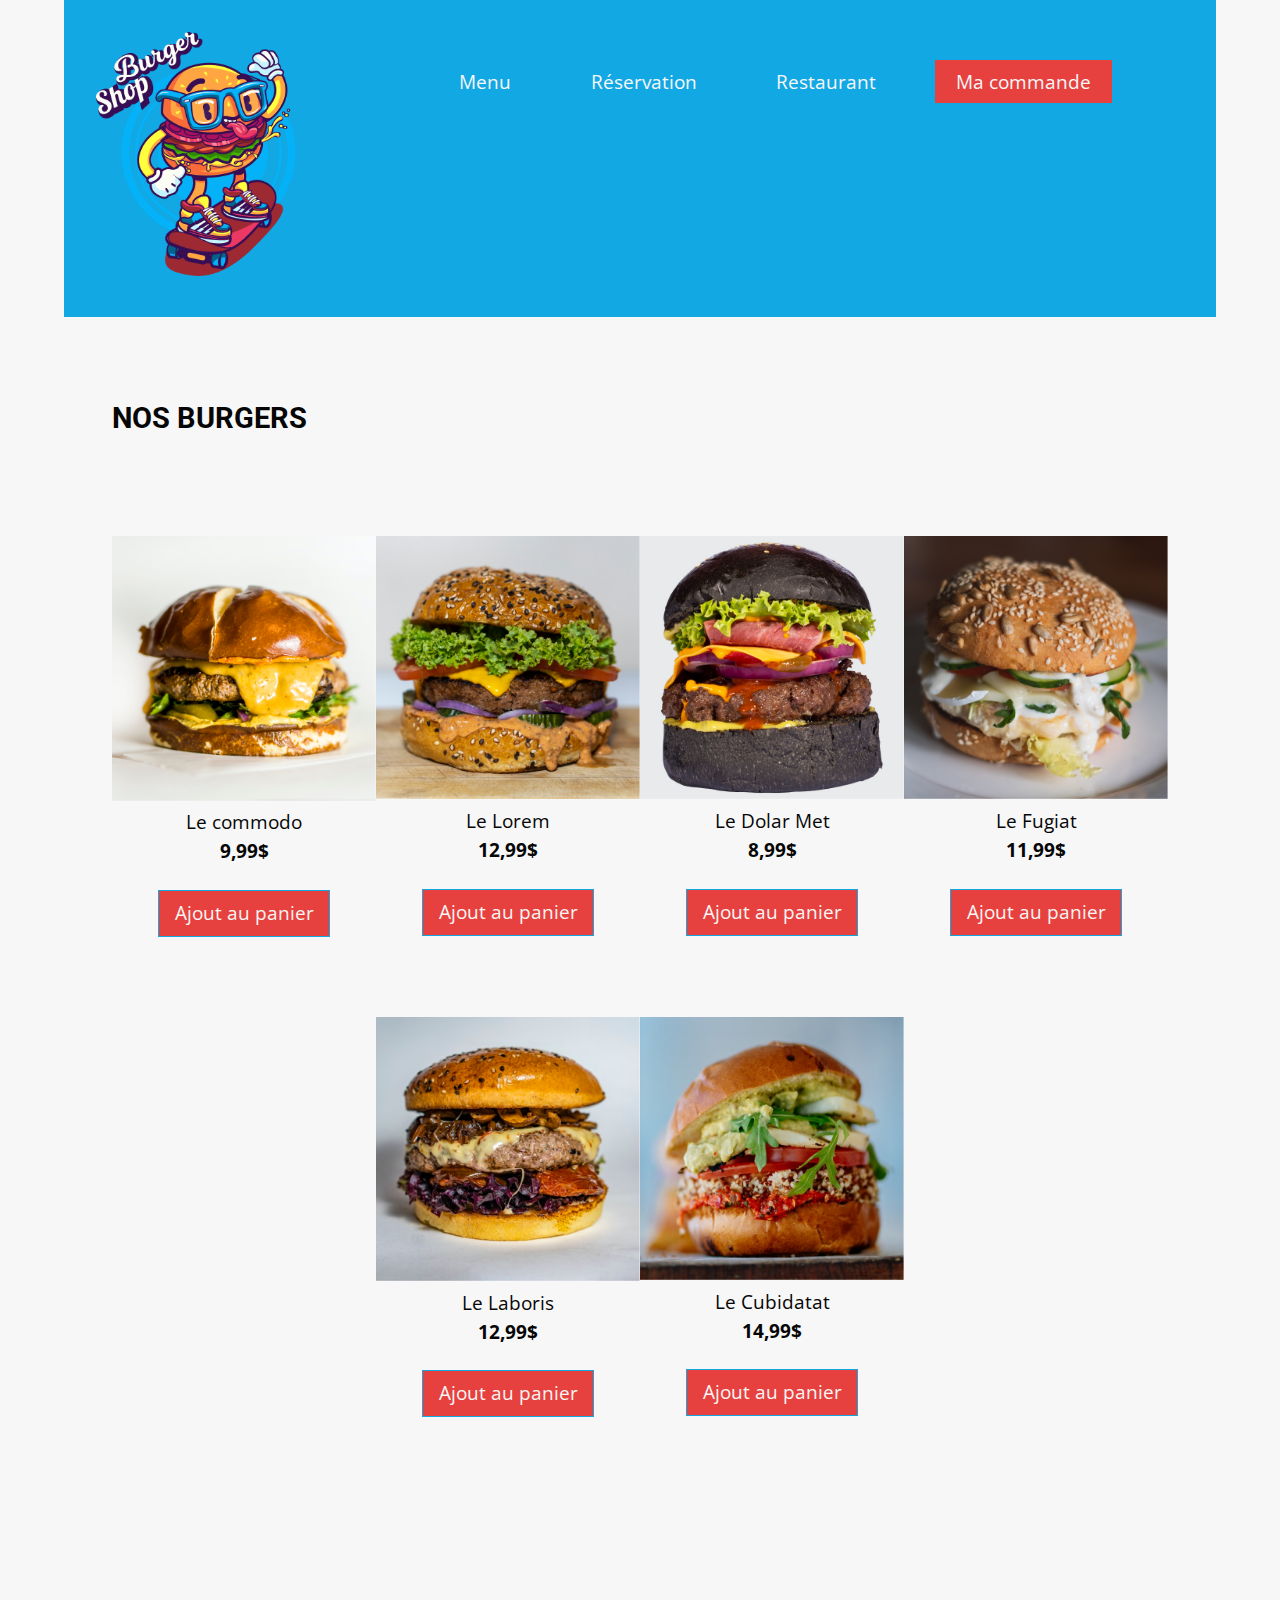
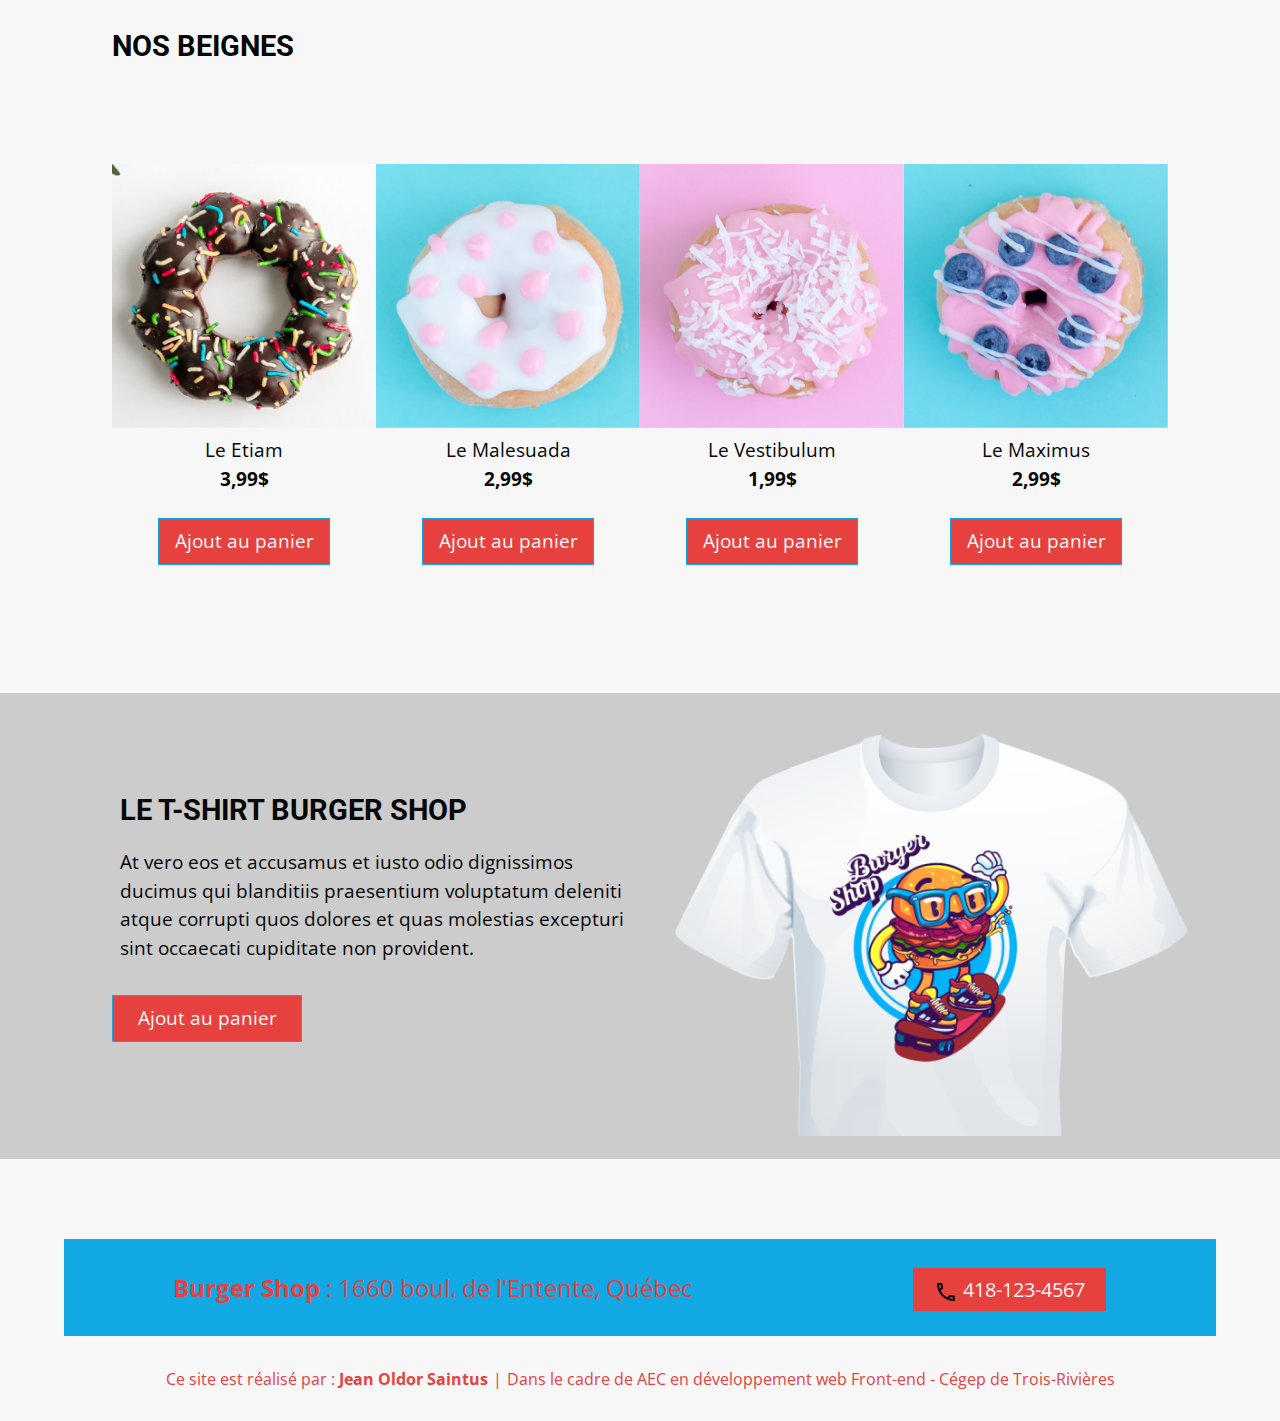
<file: index.html>
<!DOCTYPE html>

<html lang="fr">

<head>
	<meta charset="utf-8" />
	<title>Accueil - BURGER-SHOP - Site web responsive </title>
	<meta name="description" content="Page d'accueil du site web responsive du restaurant BURGER-SHOP et en PWA">
	<meta name="viewport" content="width=device-width, initial-scale=1, shrink-to-fit=no">
	<meta http-equiv="X-UA-Compatible" content="IE=edge">
	<link rel="stylesheet" type="text/css" href="css/normalize.css" media="all">
	<link rel="stylesheet" type="text/css" href="css/styles.css" media="all">
	<link rel="manifest" href="manifest.json">
	<link rel="icon" href="logo-burger-shop-flavicon.png">
	<link rel="apple-touch-icon" href="/img/icons/icon-192x192.png">
	<meta name="apple-mobile-web-app-capable" content="yes">
	<meta name="apple-mobile-web-app-status-bar-style" content="#f7f7f8">
	<meta name="apple-mobile-web-app-title" content="BURGERSHOPPWA">
	<!-- <link rel="apple-touch-icon" href="/img/icons/icon-192x192.png"> -->
	<meta name="apple-touch-icon" href="/img/icons/icon-180x180.png">

	<meta name="theme-color" content="#f7f7f8" />
	<!-- <meta name="description" content="Ceci est le site de Burger Shop en PWA" /> -->

</head>

<body>
	<!-- L'en-tête de la page avec la barre de navigation -->
	<header>
		<div class="container">
			<nav class="nav-burger">
				<div>
					<a class="btn-disable" href="index.html"><img class="logo-burger" src="img/logo-burger-shop.png"
							alt="Logo Burger Shop" /></a>
				</div>
				<ul class="nav-bar">
					
					<li class="navbar-liste"><button class="nav-link px-lg-4 px-2" id="btnInstall"
						aria-label="Install" hidden>Installer la PWA</button>
						</li>

					<li class="navbar-liste"><a class="btn-disable" href="index.html">Menu</a></li>
					<li class="navbar-liste"><a href="reservation.html">Réservation</a></li>
					<li class="navbar-liste"><a href="restaurant.html">Restaurant</a></li>
					<li class="navbar-liste"><a class="btn-active" href="macommande.html">Ma commande</a></li>
					

				</ul>
				<div>
					<a href="index.html"><img class="menu-mobile" src="img/icon-menu-fonce.png" alt="Menu mobile" /></a>
				</div>
			</nav>
			<h1 class="burger-shop">BURGER SHOP</h1>

		</div>
<!-- ======================================= -->
		<script>
			//  Register service worker.
			if ('serviceWorker' in navigator) {
				window.addEventListener('load', () => {
					navigator.serviceWorker.register('service-worker.js')
						.then((reg) => {
							console.log('Service worker registered. Notre service worker est chargé !', reg);
						});
				});
			}
		</script>
<!-- ======================================= -->

	</header>
	<!-- Partie principale -->
	<main>
		<section class="container">
			<h2 class="nos-burgers">nos burgers</h2>
			<div class="main-menu-burger">
				<div class="menu-item-burger">
					<img class="img-burger" src="img/menu/burger-fromage.png" alt="Image burger fromage" />
					<div class="product-name">Le commodo</div>
					<div class="product-price">9,99$</div>

					<a class="btn-panier" href="#">Ajout au panier</a>


				</div>

				<div class="menu-item-burger">
					<img class="img-burger" src="img/menu/burger-sesame.png" alt="Image burger-sesame" />
					<div class="product-name">Le Lorem</div>
					<div class="product-price">12,99$</div>

					<a class="btn-panier" href="#">Ajout au panier</a>

				</div>

				<div class="menu-item-burger">
					<img class="img-burger" src="img/menu/burger-pain-noir.png" alt="Image burger pain noir" />
					<div class="product-name">Le Dolar Met</div>
					<div class="product-price">8,99$</div>

					<a class="btn-panier" href="#">Ajout au panier</a>

				</div>

				<div class="menu-item-burger">
					<img class="img-burger" src="img/menu/burger-poisson.png" alt="Image burger poisson" />
					<div class="product-name">Le Fugiat</div>
					<div class="product-price">11,99$</div>

					<a class="btn-panier" href="#">Ajout au panier</a>

				</div>

				<div class="menu-item-burger">
					<img class="img-burger" src="img/menu/burger-choux.png" alt="Image burger choux" />
					<div class="product-name">Le Laboris</div>
					<div class="product-price">12,99$</div>

					<a class="btn-panier" href="#">Ajout au panier</a>

				</div>

				<div class="menu-item-burger">
					<img class="img-burger" src="img/menu/burger-vege.png" alt="Image burger vege" />
					<div class="product-name">Le Cubidatat</div>
					<div class="product-price">14,99$</div>

					<a class="btn-panier" href="#">Ajout au panier</a>

				</div>

			</div>


		</section>

		<section class="container">
			<h2 class="nos-beignes">nos beignes</h2>
			<div class="main-menu-beigne">
				<div class="menu-item-beigne">
					<img class="img-beigne" src="img/menu/beigne-chocolat.png" alt="Image beigne chocolat" />
					<div class="product-name">Le Etiam</div>
					<div class="product-price">3,99$</div>

					<a class="btn-panier" href="#">Ajout au panier</a>

				</div>

				<div class="menu-item-beigne">
					<img class="img-beigne" src="img/menu/beigne-fraise.png" alt="Image beigne fraise" />
					<div class="product-name">Le Malesuada</div>
					<div class="product-price">2,99$</div>

					<a class="btn-panier" href="#">Ajout au panier</a>

				</div>

				<div class="menu-item-beigne">
					<img class="img-beigne" src="img/menu/beigne-coconut.png" alt="Image beigne coconut" />
					<div class="product-name">Le Vestibulum</div>
					<div class="product-price">1,99$</div>

					<a class="btn-panier" href="#">Ajout au panier</a>

				</div>

				<div class="menu-item-beigne">
					<img class="img-beigne" src="img/menu/beign-bleuet.png" alt="Image beigne bleuet" />
					<div class="product-name">Le Maximus</div>
					<div class="product-price">2,99$</div>

					<a class="btn-panier" href="#">Ajout au panier</a>


				</div>


			</div>


		</section>

		<section id="section-t-shirt">
			<div class="container">
				<div class="main-menu-t-shirt">
					<div class="details">
						<h2 class="t-shirt">le t-shirt burger shop</h2>
						<p class="para">At vero eos et accusamus et iusto odio dignissimos ducimus qui blanditiis
							praesentium voluptatum deleniti atque corrupti quos dolores et quas molestias excepturi sint
							occaecati cupiditate non provident.
						</p>

						<a class="btn-panier-t-shirt" href="#">Ajout au panier</a>

					</div>
					<div class="details">
						<img src="img/t-shirt.png" alt="Image T-shirt" />
					</div>


				</div>
			</div>
		</section>

	</main>

	<!-- Pieds de la page -->

	<footer>
		<div class="footer1 container">
			<p><span class="epaisseur">Burger Shop</span> : 1660 boul. de l'Entente, Québec </p>
			<p> <a class="btn-tel" href="tel:+14181234567"> <img class="img-tel" src="img/img-phone2.png"
						alt="logo phone" /> 418-123-4567</a> </p>

		</div>

		<div class="footer2 container">
			<p>Ce site est réalisé par : <span class="epaisseur">Jean Oldor Saintus</span> </p> <span
				class="pipe">|</span>
			<p> Dans le cadre de AEC en développement web Front-end - Cégep de
				Trois-Rivières</p>
		</div>

	</footer>

	<script src="js/install.js"></script>
</body>

</html>
</file>
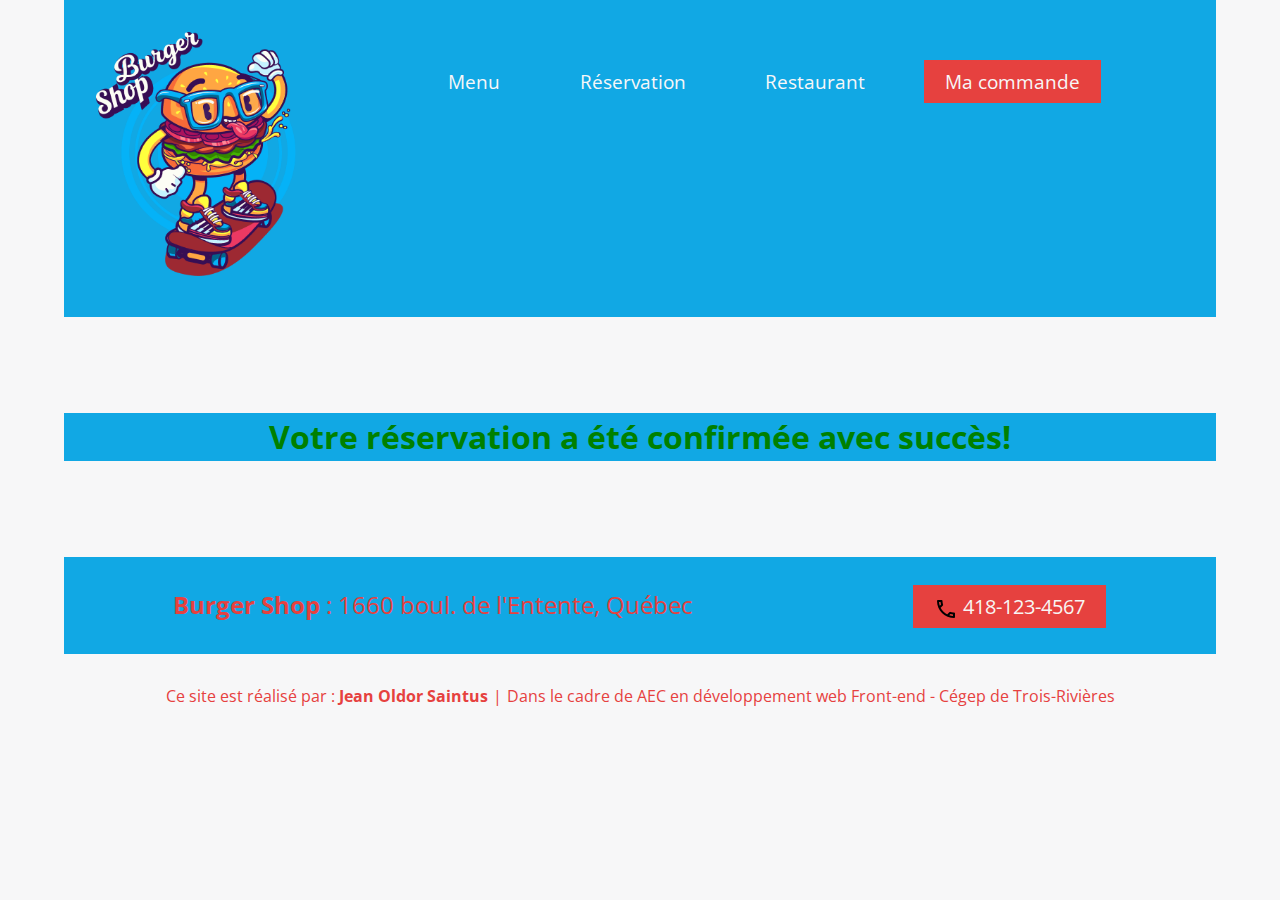
<file: confirmationreservation.html>
<!DOCTYPE html>

<html lang="fr">

<head>
    <meta charset="utf-8" />
    <title>Confirmation de réservation - BURGER-SHOP - Site web responsive </title>
    <meta name="description"
        content="Page de confirmation de réservation du site web responsive du restaurant BURGER-SHOP">
    <meta name="viewport" content="width=device-width, initial-scale=1, shrink-to-fit=no">
    <meta http-equiv="X-UA-Compatible" content="IE=edge">
    <link rel="stylesheet" type="text/css" href="css/normalize.css" media="all">
    <link rel="stylesheet" type="text/css" href="css/styles.css" media="all">
    <link rel="icon" href="logo-burger-shop-flavicon.png">
</head>

<body>
    <!-- L'en-tête de la page avec la barre de navigation -->
    <header>
        <div class="container">

            <nav class="nav-burger">
                <div>
                    <a href="index.html"><img class="logo-burger" src="img/logo-burger-shop.png"
                            alt="Logo Burger Shop" /></a>
                </div>
                <ul class="nav-bar">
                    <li class="navbar-liste"><a href="index.html">Menu</a></li>
                    <li class="navbar-liste">
                        <a class="btn-disable" href="reservation.html">Réservation</a>
                    </li>
                    <li class="navbar-liste">
                        <a href="restaurant.html">Restaurant</a>
                    </li>
                    <li class="navbar-liste">
                        <a class="btn-active" href="macommande.html">Ma commande</a>
                    </li>
                </ul>
                <div>
                    <a href="index.html"><img class="menu-mobile" src="img/icon-menu-fonce.png" alt="Menu mobile" /></a>
                </div>
            </nav>
        </div>

    </header>

    <!-- Partie principale -->
    <main class="container">


        <div>
            <p class="confirmation-reservation"> Votre réservation a été confirmée avec succès!</p>
        </div>

    </main>

    <!-- Pieds de la page -->

    <footer>
        <div class="footer1 container">
            <p>
                <span class="epaisseur">Burger Shop</span> : 1660 boul. de l'Entente,
                Québec
            </p>
            <p>
                <a class="btn-tel" href="tel:+14181234567">
                    <img class="img-tel" src="img/img-phone2.png" alt="logo phone" />
                    418-123-4567</a>
            </p>
        </div>

        <div class="footer2 container">
            <p>
                Ce site est réalisé par :
                <span class="epaisseur">Jean Oldor Saintus</span>
            </p>
            <span class="pipe">|</span>
            <p>
                Dans le cadre de AEC en développement web Front-end - Cégep de
                Trois-Rivières
            </p>
        </div>
    </footer>
</body>

</html>
</file>
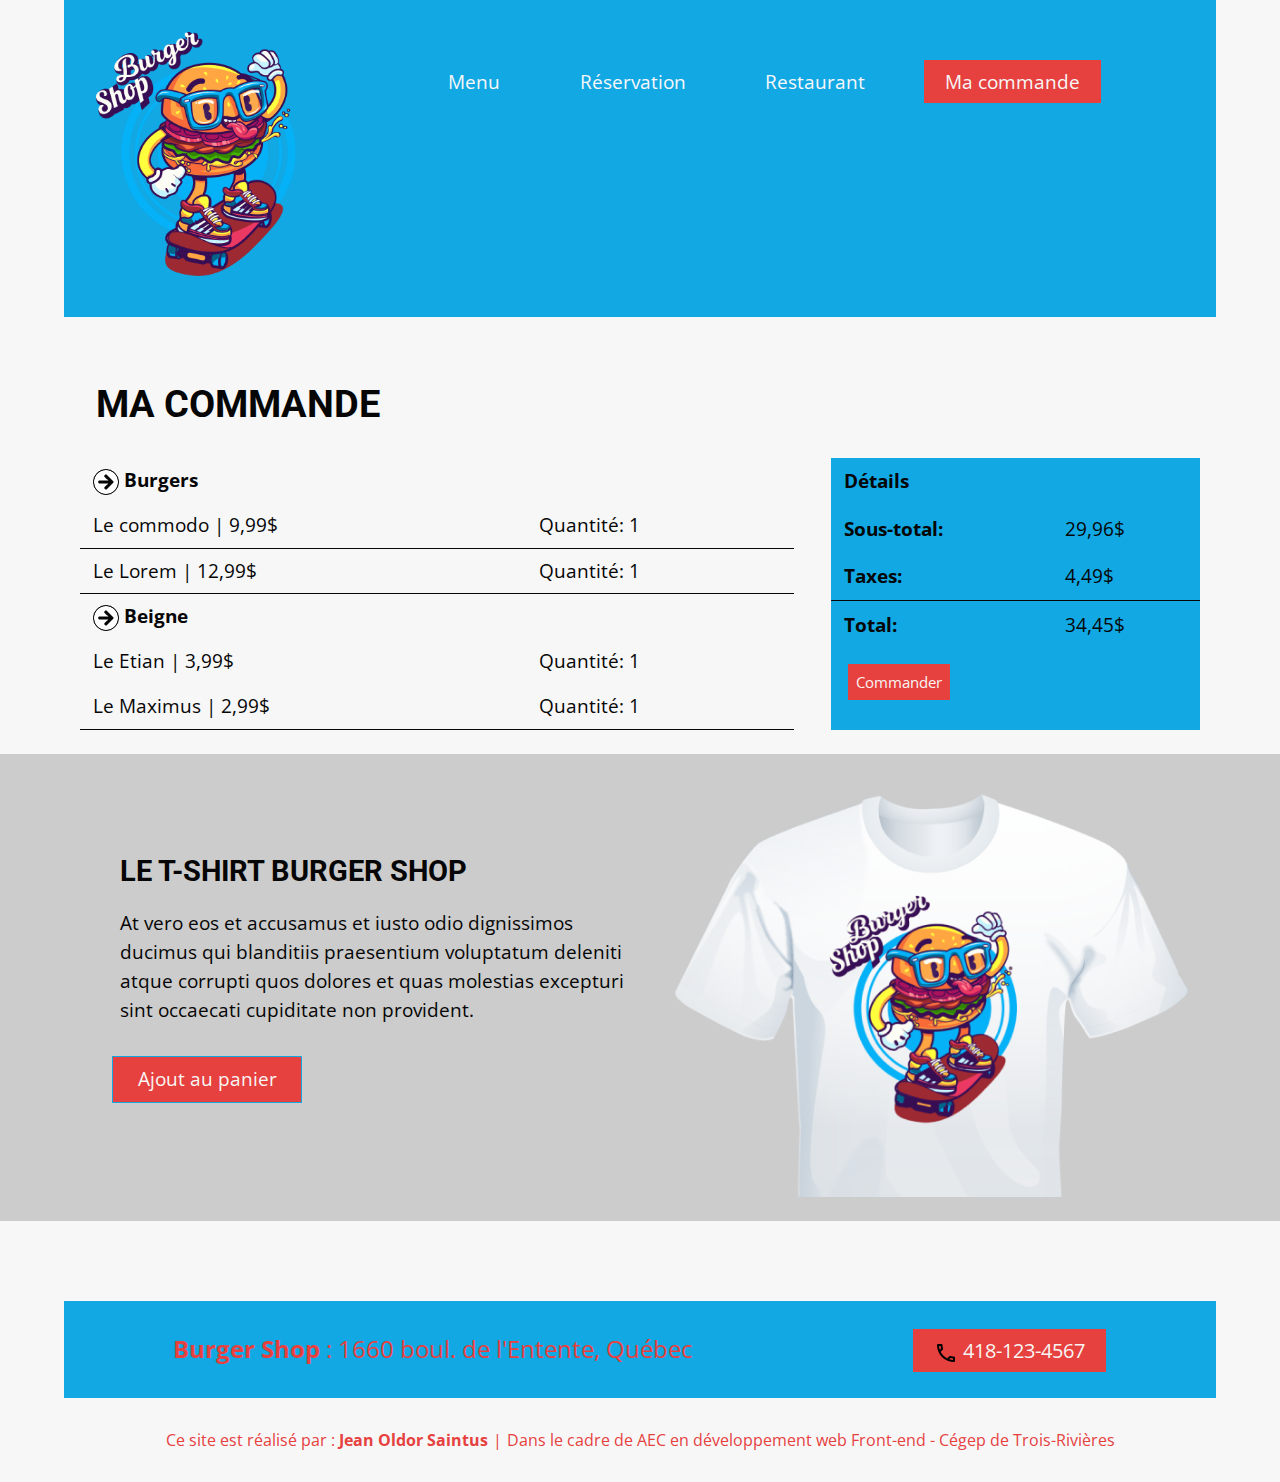
<file: macommande.html>
<!DOCTYPE html>

<html lang="fr">

<head>
  <meta charset="utf-8" />
  <title>Commande - BURGER-SHOP - Site web responsive</title>
  <meta name="description" content="Page de commande du site web responsive du restaurant BURGER-SHOP" />
  <meta name="viewport" content="width=device-width, initial-scale=1, shrink-to-fit=no" />
  <meta http-equiv="X-UA-Compatible" content="IE=edge" />
  <link rel="stylesheet" type="text/css" href="css/normalize.css" media="all" />
  <link rel="stylesheet" type="text/css" href="css/styles.css" media="all" />
  <link rel="icon" href="logo-burger-shop-flavicon.png" />
</head>

<body>
  <!-- L'en-tête de la page avec la barre de navigation -->
  <header>
    <div class="container">
      <nav class="nav-burger">
        <div>
          <a href="index.html"><img class="logo-burger" src="img/logo-burger-shop.png" alt="Logo Burger Shop" /></a>
        </div>
        <ul class="nav-bar">
          <li class="navbar-liste"><a href="index.html">Menu</a></li>
          <li class="navbar-liste">
            <a href="reservation.html">Réservation</a>
          </li>
          <li class="navbar-liste">
            <a href="restaurant.html">Restaurant</a>
          </li>
          <li class="navbar-liste btn-disable">
            <a class="btn-active" href="macommande.html">Ma commande</a>
          </li>
        </ul>
        <div>
          <a href="index.html"><img class="menu-mobile" src="img/icon-menu-fonce.png" alt="Menu mobile" /></a>
        </div>
      </nav>
    </div>
  </header>
  <!-- Partie principale -->
  <main>
    <section class="container">
      <h1 class="commande">ma commande</h1>
      <div class="tables">
        <table class="tab1">
          <tr>
            <td class="td-style">
              <img class="fleche" src="img/icon-fleche.png" alt="fleche indicative" /> Burgers
            </td>
            <td></td>
          </tr>
          <tr class="trait">
            <td>Le commodo | 9,99$</td>
            <td>Quantité: 1</td>
          </tr>
          <tr class="trait">
            <td>Le Lorem | 12,99$</td>
            <td>Quantité: 1</td>
          </tr>

          <tr>
            <td class="td-style">
              <img class="fleche" src="img/icon-fleche.png" alt="fleche indicative" /> Beigne
            </td>
            <td></td>
          </tr>
          <tr>
            <td>Le Etian | 3,99$</td>
            <td>Quantité: 1</td>
          </tr>

          <tr class="trait">

            <td>Le Maximus | 2,99$</td>
            <td>Quantité: 1</td>
          </tr>
        </table>

        <table class="tab2">
          <tr>
            <td class="td-style">Détails</td>
            <td></td>
          </tr>
          <tr>
            <td class="td-style">Sous-total:</td>
            <td>29,96$</td>
          </tr>
          <tr class="trait">
            <td class="td-style">Taxes:</td>
            <td>4,49$</td>
          </tr>
          <tr>
            <td class="td-style">Total:</td>
            <td>34,45$</td>
          </tr>
          <tr>
            <td class="ligne-commander">
              <a class="btn-commander" href="#">Commander</a>
            </td>
            <td></td>
          </tr>
        </table>
      </div>
    </section>

    <section id="section-t-shirt">
      <div class="container">
        <div class="main-menu-t-shirt">
          <div class="details">
            <h2 class="t-shirt">le t-shirt burger shop</h2>
            <p class="para">
              At vero eos et accusamus et iusto odio dignissimos ducimus qui blanditiis
              praesentium voluptatum deleniti atque corrupti quos dolores et quas molestias excepturi sint
              occaecati cupiditate non provident.
            </p>

            <a class="btn-panier-t-shirt" href="#">Ajout au panier</a>
          </div>
          <div class="details">
            <img src="img/t-shirt.png" alt="Image T-shirt" />
          </div>
        </div>
      </div>
    </section>
  </main>

  <!-- Pieds de la page -->

  <footer>
    <div class="footer1 container">
      <p>
        <span class="epaisseur">Burger Shop</span> : 1660 boul. de l'Entente,
        Québec
      </p>
      <p>
        <a class="btn-tel" href="tel:+14181234567">
          <img class="img-tel" src="img/img-phone2.png" alt="logo phone" />
          418-123-4567</a>
      </p>
    </div>

    <div class="footer2 container">
      <p>
        Ce site est réalisé par :
        <span class="epaisseur">Jean Oldor Saintus</span>
      </p>
      <span class="pipe">|</span>
      <p>
        Dans le cadre de AEC en développement web Front-end - Cégep de
        Trois-Rivières
      </p>
    </div>
  </footer>
</body>

</html>
</file>
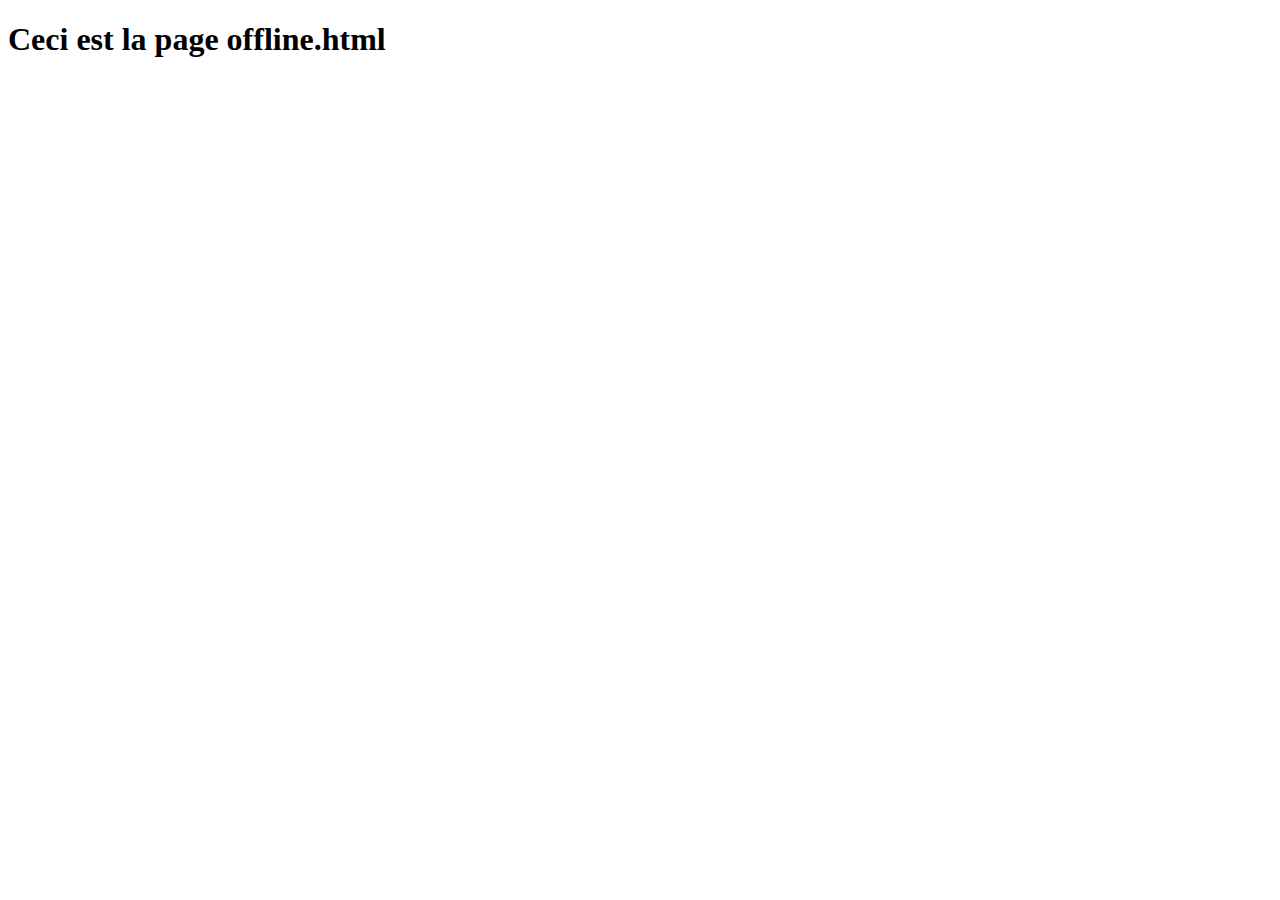
<file: offline.html>
<!DOCTYPE html>
<html lang="en">
<head>
    <meta charset="UTF-8">
    <meta http-equiv="X-UA-Compatible" content="IE=edge">
    <meta name="viewport" content="width=device-width, initial-scale=1.0">
    <title>Document</title>
</head>
<body>
    <h1>Ceci est la page offline.html</h1>
    
</body>
</html>
</file>
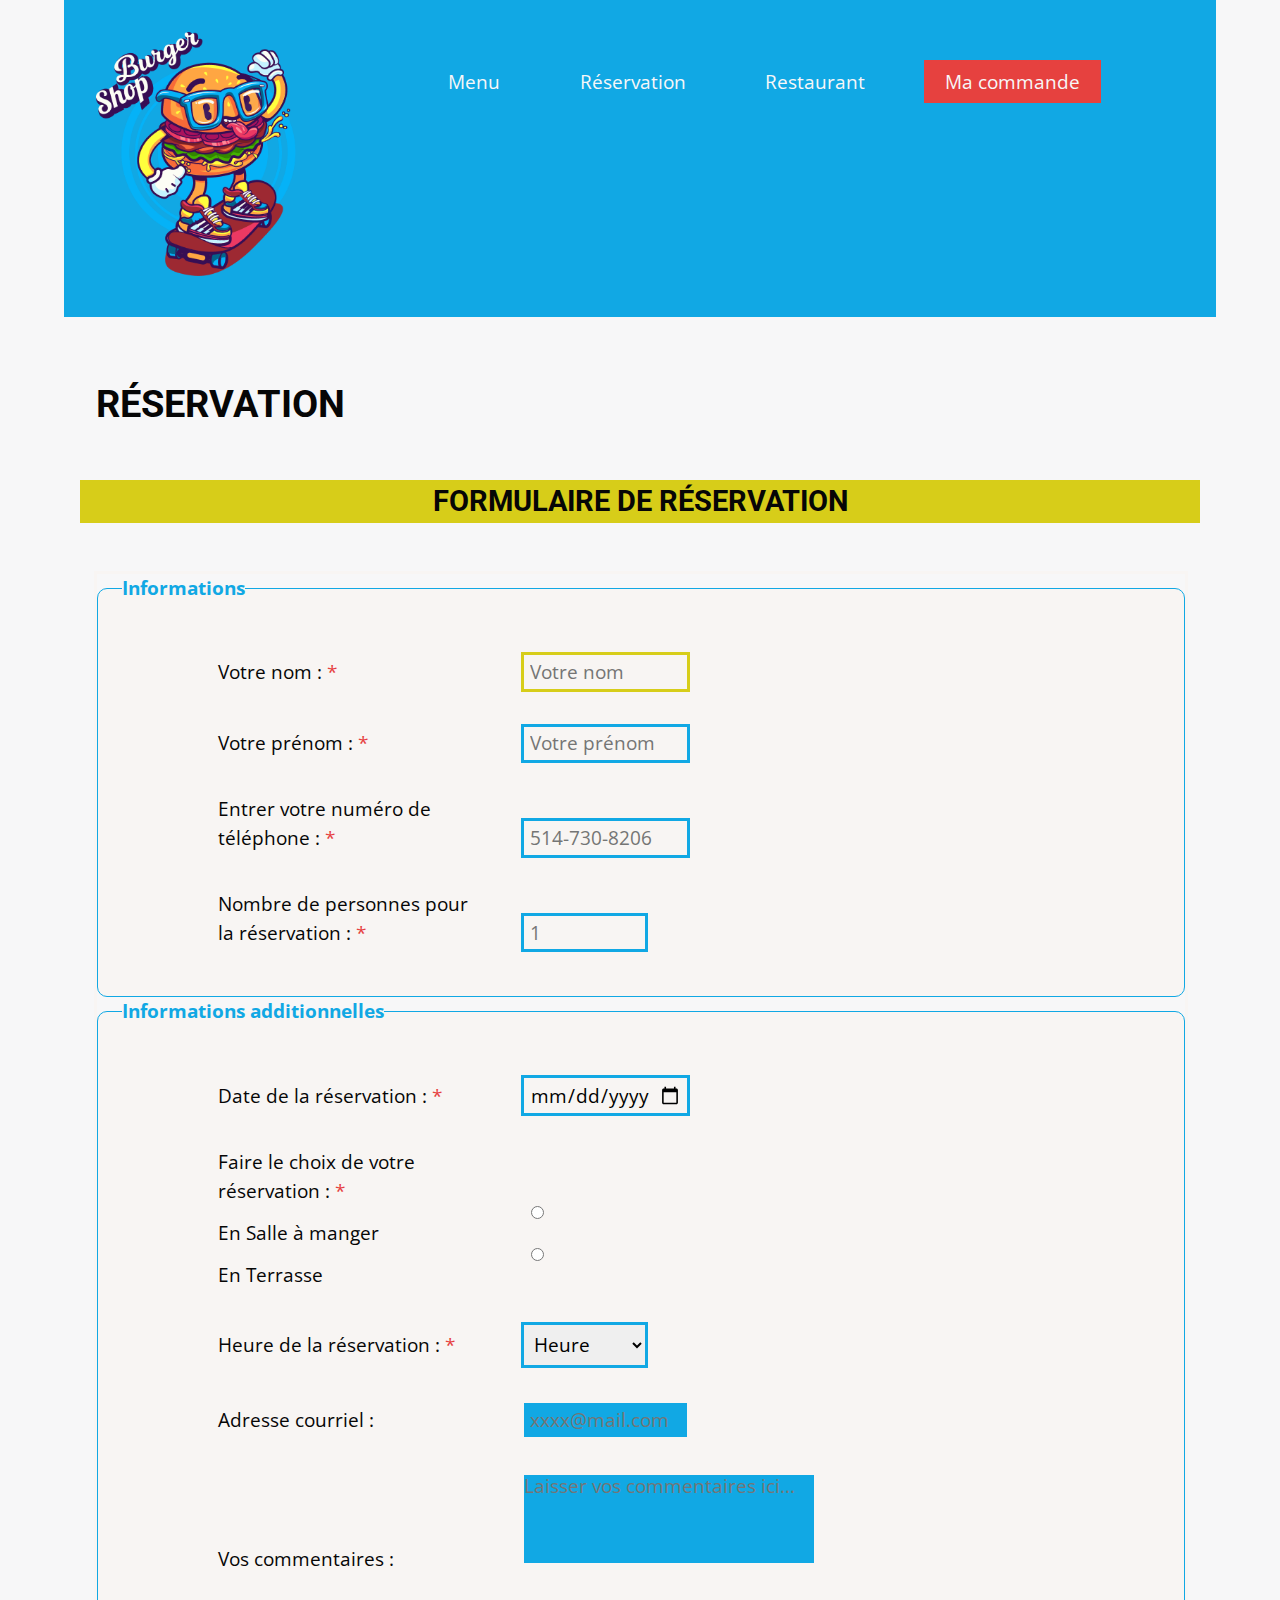
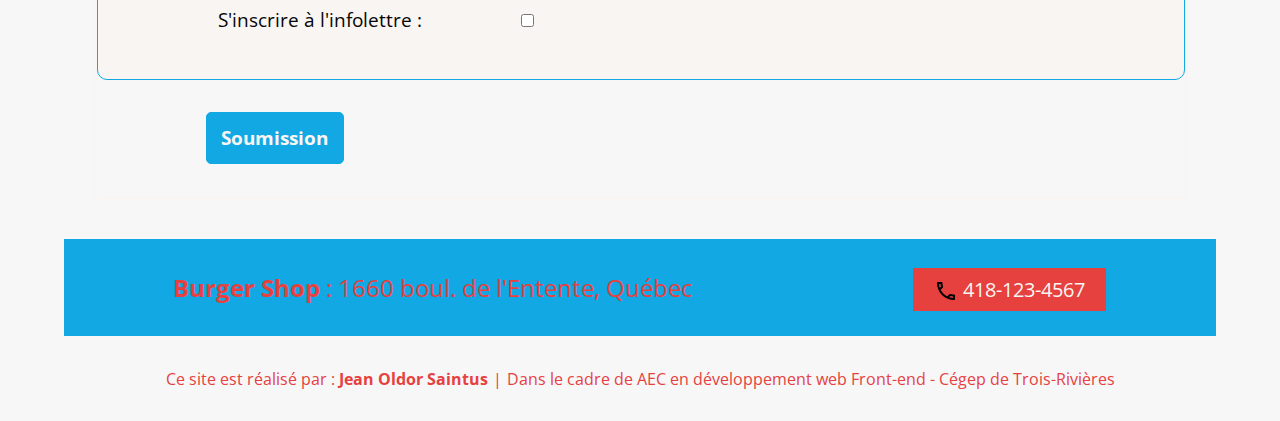
<file: reservation.html>
<!DOCTYPE html>

<html lang="fr">

<head>
  <meta charset="utf-8" />
  <title>Réservation - BURGER-SHOP - Site web responsive</title>
  <meta name="description" content="Page de Réservation du site web responsive du restaurant BURGER-SHOP" />
  <meta name="viewport" content="width=device-width, initial-scale=1, shrink-to-fit=no" />
  <meta http-equiv="X-UA-Compatible" content="IE=edge" />
  <link rel="stylesheet" type="text/css" href="css/normalize.css" media="all" />
  <link rel="stylesheet" type="text/css" href="css/styles.css" media="all" />
  <link rel="icon" href="logo-burger-shop-flavicon.png" />
</head>

<body>
  <!-- L'en-tête de la page avec la barre de navigation -->
  <header>
    <div class="container">
      <nav class="nav-burger">
        <div>
          <a href="index.html"><img class="logo-burger" src="img/logo-burger-shop.png" alt="Logo Burger Shop" /></a>
        </div>
        <ul class="nav-bar">
          <li class="navbar-liste"><a href="index.html">Menu</a></li>
          <li class="navbar-liste">
            <a class="btn-disable" href="reservation.html">Réservation</a>
          </li>
          <li class="navbar-liste">
            <a href="restaurant.html">Restaurant</a>
          </li>
          <li class="navbar-liste">
            <a class="btn-active" href="macommande.html">Ma commande</a>
          </li>
        </ul>
        <div>
          <a href="index.html"><img class="menu-mobile" src="img/icon-menu-fonce.png" alt="Menu mobile" /></a>
        </div>
      </nav>
    </div>
  </header>
  <!-- Partie principale -->
  <main>
    <section class="container">
      <h1 class="reservation">réservation</h1>
      <h2 class="titre-h2-form">Formulaire de réservation</h2>

      <form id="form-reservation" method="post" action="confirmationreservation.html">
        <fieldset>
          <legend class="legend">Informations</legend>
          <div class="infos">
            <label for="nom">Votre nom : <span class="champrequis">*</span></label>
            <input type="text" id="nom" name="nom" autofocus minlength="2" maxlength="50" placeholder="Votre nom "
              required />
          </div>
          <div class="infos">
            <label for="prenom">Votre prénom : <span class="champrequis">*</span>
            </label>
            <input type="text" id="prenom" name="prenom" minlength="2" maxlength="50" placeholder="Votre prénom "
              required />
          </div>
          <div class="infos">
            <label for="phone">Entrer votre numéro de téléphone :
              <span class="champrequis">*</span>
            </label>
            <input type="tel" id="phone" name="phone" placeholder="514-730-8206" pattern="[0-9]{3}-[0-9]{3}-[0-9]{4}"
              title="Il faut saisir le numéro de téléphone avec le tiret comme indiqué dans ce champ" required />
            <!-- <small>Format: 514-730-8206</small> -->
          </div>
          <div class="infos">
            <label for="nombre_P">Nombre de personnes pour la réservation :
              <span class="champrequis">*</span>
            </label>
            <input type="number" id="nombre_P" name="nombre_P" min="1" max="350" placeholder="1"
              title="Il vous faut au moins une personne pour faire la réservation" required />
          </div>
        </fieldset>
        <fieldset>
          <legend class="legend">Informations additionnelles</legend>
          <div class="infos">
            <label for="datereservation"> Date de la réservation : <span class="champrequis">*</span></label>
            <input type="date" id="datereservation" name="datereservation" required />

          </div>


          <div class="infos">

            <label for="choix1">Faire le choix de votre réservation :
              <span class="champrequis">*</span>
            </label>
            <input type="radio" id="choix1" class="label-choix" name="reservation" value="salle_a_manger" required />
            <label for="choix1">En Salle à manger</label>
            <input type="radio" id="choix2" name="reservation" value="terrasse" required />
            <label for="choix2">En Terrasse</label>

          </div>
          <div class="infos">
            <label for="heure-reservation">Heure de la réservation : <span class="champrequis">*</span>
            </label>
            <select name="heure-reservation" id="heure-reservation" required
              title="Cliquer ici pour selectionner l'heure de la réservation: ">
              <option value="" selected>Heure</option>
              <option value="12:00">12:00</option>
              <option value="12:30">12:30</option>
              <option value="13:00">13:00</option>
              <option value="13:30">13:30</option>
              <option value="17:00">17:00</option>
              <option value="17:30">17:30</option>
              <option value="18:00">18:00</option>
              <option value="18:30">18:30</option>
              <option value="19:00">19:00</option>
              <option value="19:30">19:30</option>
              <option value="20:00">20:00</option>
              <option value="20:30">20:30</option>
              <option value="21:00">21:00</option>
            </select>
          </div>

          <div class="infos">
            <label for="mail">Adresse courriel :</label>
            <input type="email" id="mail" name="mail" placeholder="xxxx@mail.com"
              title="Rentrer votre courriel votrecourriel@gmail.com par exemple" />
          </div>
          <div class="infos">
            <label for="commentaires">Vos commentaires :</label>
            <textarea id="commentaires" name="commentaires" rows="4" cols="50"
              placeholder="Laisser vos commentaires ici..."></textarea>
          </div>
          <div class="infos">
            <label for="infolettre">S'inscrire à l'infolettre :</label>
            <input type="checkbox" id="infolettre" name="infolettre" value="infolettre" />
          </div>

        </fieldset>
        <div class="infos">
          <input type="submit" id="soumettre" name="soumetttre" value="Soumission" />
        </div>
      </form>
    </section>
  </main>

  <!-- Pieds de la page -->

  <footer>
    <div class="footer1 container">
      <p>
        <span class="epaisseur">Burger Shop</span> : 1660 boul. de l'Entente,
        Québec
      </p>
      <p>
        <a class="btn-tel" href="tel:+14181234567">
          <img class="img-tel" src="img/img-phone2.png" alt="logo phone" />
          418-123-4567</a>
      </p>
    </div>

    <div class="footer2 container">
      <p>
        Ce site est réalisé par :
        <span class="epaisseur">Jean Oldor Saintus</span>
      </p>
      <span class="pipe">|</span>
      <p>
        Dans le cadre de AEC en développement web Front-end - Cégep de
        Trois-Rivières
      </p>
    </div>
  </footer>
</body>

</html>
</file>
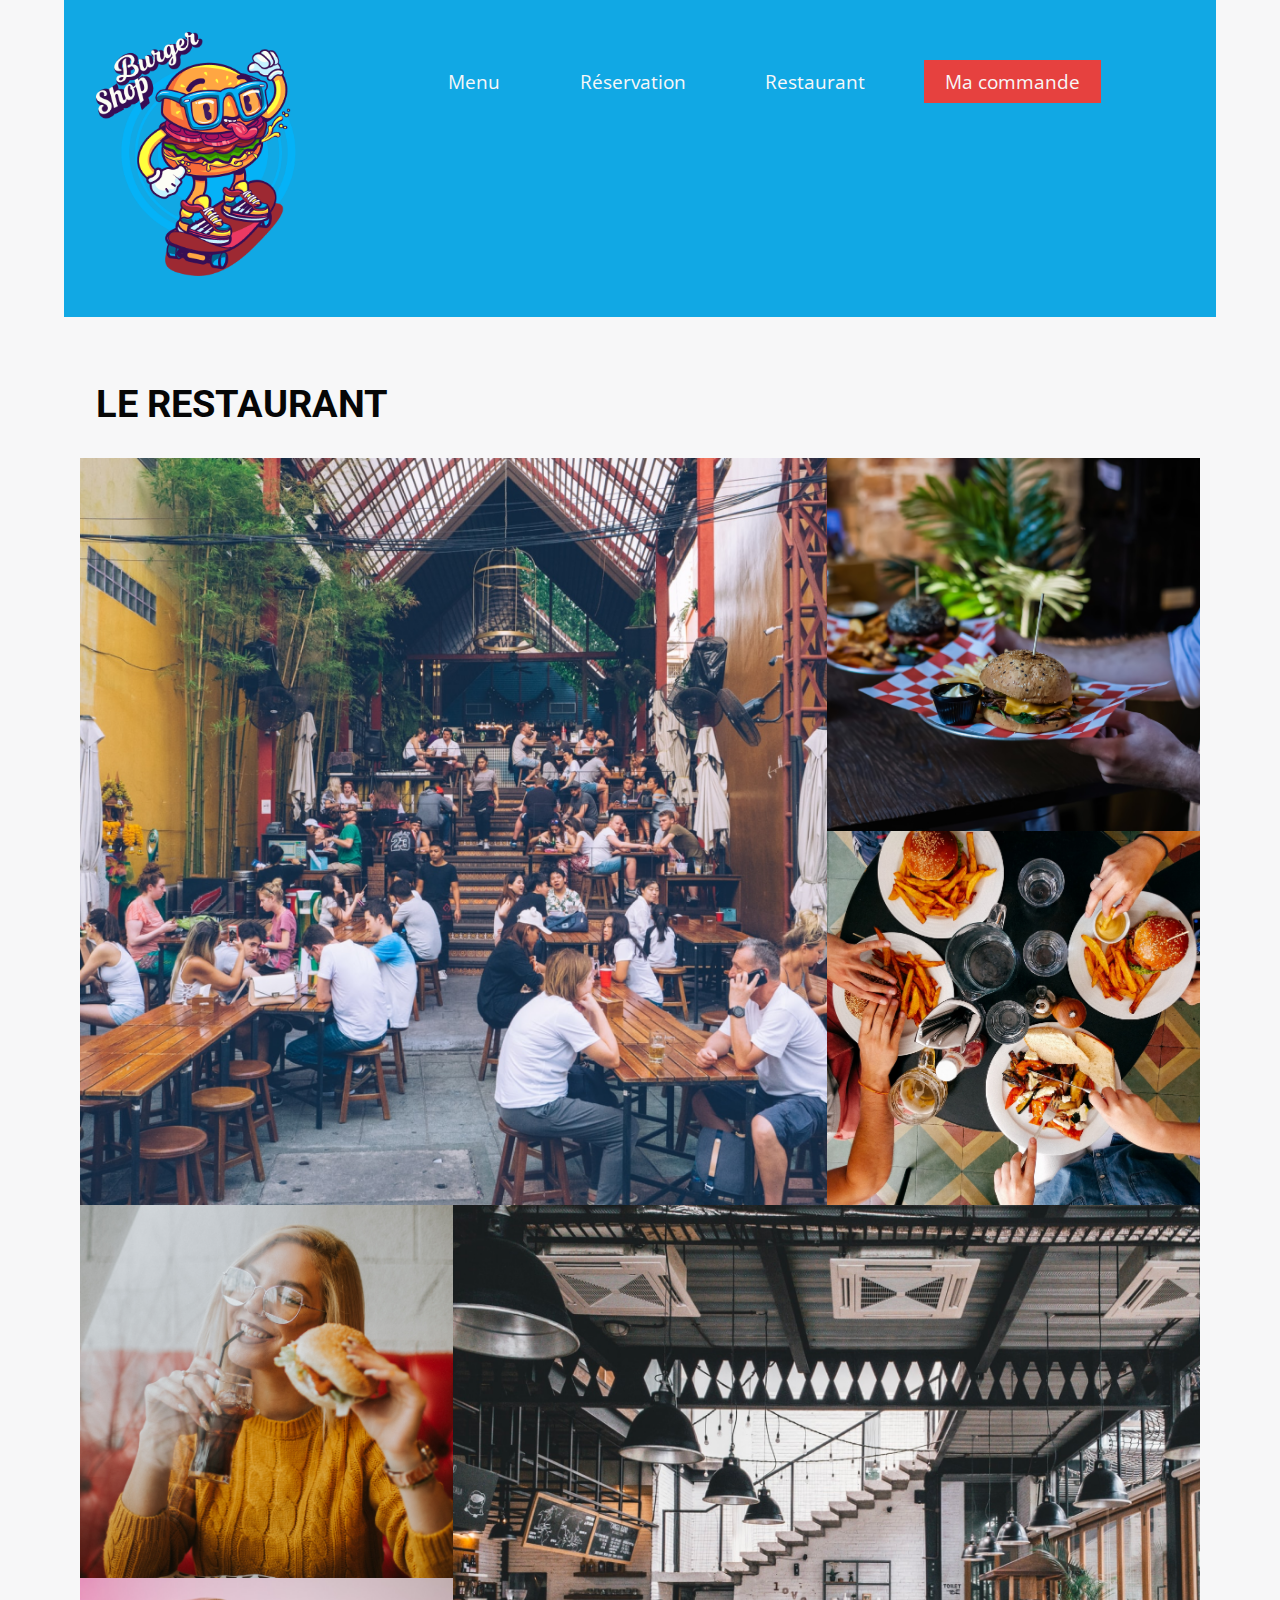
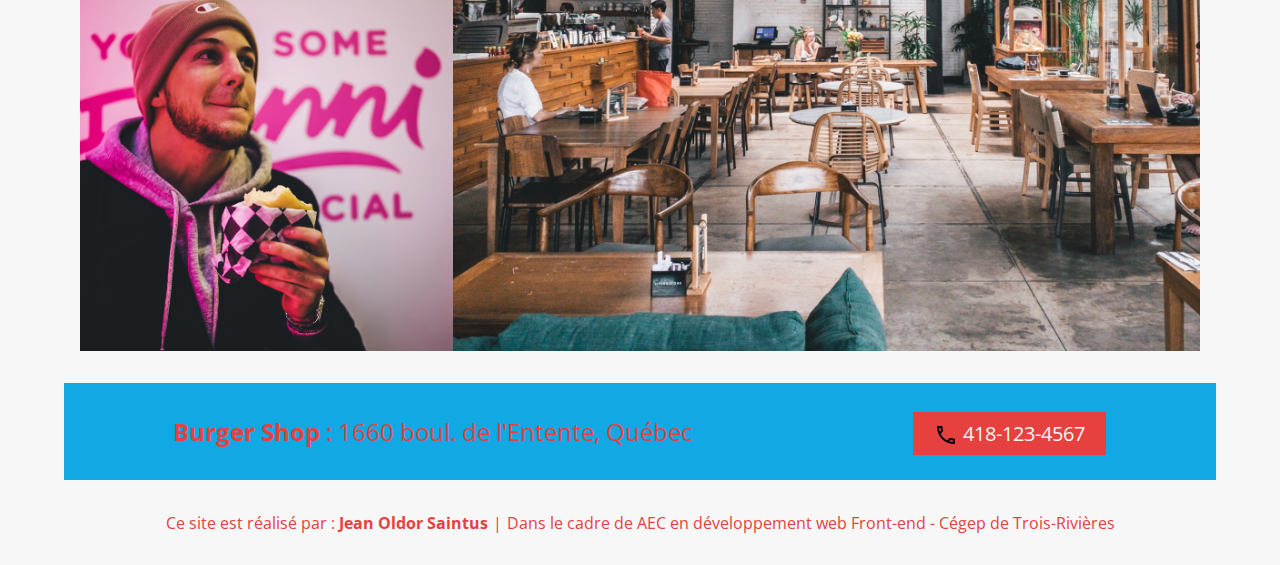
<file: restaurant.html>
<!DOCTYPE html>

<html lang="fr">

<head>
    <meta charset="utf-8" />
    <title>Restaurant - BURGER-SHOP - Site web responsive</title>
    <meta name="description" content="Page de Restaurant du site web responsive du restaurant BURGER-SHOP" />
    <meta name="viewport" content="width=device-width, initial-scale=1, shrink-to-fit=no" />
    <meta http-equiv="X-UA-Compatible" content="IE=edge" />
    <link rel="stylesheet" type="text/css" href="css/normalize.css" media="all" />
    <link rel="stylesheet" type="text/css" href="css/styles.css" media="all" />
    <link rel="icon" href="logo-burger-shop-flavicon.png" />
</head>

<body>
    <!-- L'en-tête de la page avec la barre de navigation -->
    <header>
        <div class="container">
            <nav class="nav-burger">
                <div>
                    <a href="index.html"><img class="logo-burger" src="img/logo-burger-shop.png"
                            alt="Logo Burger Shop" /></a>
                </div>
                <ul class="nav-bar">
                    <li class="navbar-liste"><a href="index.html">Menu</a></li>
                    <li class="navbar-liste">
                        <a href="reservation.html">Réservation</a>
                    </li>
                    <li class="navbar-liste">
                        <a class="btn-disable" href="restaurant.html">Restaurant</a>
                    </li>
                    <li class="navbar-liste">
                        <a class="btn-active" href="macommande.html">Ma commande</a>
                    </li>
                </ul>
                <div>
                    <a href="index.html"><img class="menu-mobile" src="img/icon-menu-fonce.png" alt="Menu mobile" /></a>
                </div>
            </nav>
            <a class="burger-shop" href="index.html">BURGER SHOP</a>
        </div>
    </header>
    <!-- Partie principale -->
    <main class="main-resto">
        <section id="sec1" class="container">
            <h1 class="le-restaurant">le restaurant</h1>
            <div class="grid-restaurant">
                <img class="img-terrasse" src="img/resto/terrasse.png" alt="Image terrasse" />
                <img class="img-serveur" src="img/resto/serveur.png" alt="Image serveur" />
                <img class="img-table" src="img/resto/table-dessus.png" alt="Image table" />

                <img class="img-fille" src="img/resto/fille-burger.png" alt="Image serveur" />
                <img class="img-gars" src="img/resto/gars-burger.png" alt="Image table" />
                <img class="img-salle" src="img/resto/salle-restaurant.png" alt="Image terrasse" />
            </div>
        </section>
    </main>

    <!-- Pieds de la page -->

    <footer>
        <div class="footer1 container">
            <p>
                <span class="epaisseur">Burger Shop</span> : 1660 boul. de l'Entente,
                Québec
            </p>
            <p>
                <a class="btn-tel" href="tel:+14181234567">
                    <img class="img-tel" src="img/img-phone2.png" alt="logo phone" />
                    418-123-4567</a>
            </p>
        </div>

        <div class="footer2 container">
            <p>
                Ce site est réalisé par :
                <span class="epaisseur">Jean Oldor Saintus</span>
            </p>
            <span class="pipe">|</span>
            <p>
                Dans le cadre de AEC en développement web Front-end - Cégep de
                Trois-Rivières
            </p>
        </div>
    </footer>
</body>

</html>
</file>
<file: css/styles.css>
/* Propriétés générales */
@import url("https://fonts.googleapis.com/css2?family=Open+Sans:ital,wght@0,400;0,700;1,400&family=Roboto:ital,wght@0,400;0,700;1,500&display=swap");


* {
  margin: 0;
  padding: 0;
  box-sizing: border-box;
}

body {
  font-family: "Open Sans", sans-serif;
  line-height: 1.5;
  font-size: 1.2rem;
  background-color: #f7f7f8;
  color: #060606;
}

img {
  max-width: 100%;
}

.container {
  width: 90%;
  max-width: 1200px;
  margin: 0 auto;
  
}
/* =================================Entête =================================*/

.nav-burger {
  display: flex;
  justify-content: space-between;
  padding: 2rem 0 2rem 2rem;
  background-color: #11a8e4;
  font-size: 1.4rem;
}

.nav-bar {
  list-style-type: none;
}

.nav-bar,
.navbar-liste {
  display: inline-block;
  padding: 1rem 0 1rem 1rem;
}

.nav-bar a {
  text-decoration: none;
  color: #f7f7f8;
  padding: 0.5rem 1.3rem;
  margin-right: 1rem;
  font-size: 1.2rem;
}
.nav-bar a:hover {
  background-color: #e6413f;
  color: #d7cd19;
  padding: 0.5rem 1.3rem;
  margin-right: 1rem;
  border-radius: 5px;
  transition: color 0.2s;
}

.logo-burger {
  width: 200px;
}
.logo-burger:hover{
  opacity: 0.9;
   
}

.btn-active {
  background-color: #e6413f;
  padding: 0;
  margin: 0;
}


.btn-disable {
  cursor: default;
  pointer-events: none;
  text-decoration: none;
  
}




.burger-shop {
  display: none;
}

.menu-mobile {
  display: none;
}

.nos-burgers,
.nos-beignes,
.t-shirt,
.le-restaurant,
.commande,
.reservation {
  text-transform: uppercase;
  padding: 2rem 0 0 2rem;
  font-family: "Roboto", sans-serif;
}
.t-shirt {
  margin-bottom: 1rem;
  padding-left: 1.5rem;
}
.para {
  padding-left: 2.5rem;
  padding-top: 0;
  margin-bottom: 2rem;
}

h1,
h2,
h3 {
  font-family: "Roboto", sans-serif;
}
h2 {
  margin: 3rem 1rem 3rem 1rem;
}

/* =========================Partie principale=========================  */

/* =================================Menu============================== */
.main-menu-burger {
  display: flex;
  justify-content: center;
  flex-wrap: wrap;
  padding: 3rem;
}
.menu-item-burger {
  width: 25%;
  margin-bottom: 5rem;
}
.main-menu-beigne {
  display: flex;
  justify-content: center;
  flex-wrap: wrap;
  padding: 3rem;
}
.menu-item-beigne {
  width: 25%;
  margin-bottom: 5rem;
}
.product-price {
  font-weight: bold;
}

.main-menu-t-shirt {
  display: flex;
  justify-content: center;
  flex-wrap: wrap;
  margin-bottom: 5rem;
}
.details {
  width: 50%;
  padding: 1rem;
}

#section-t-shirt {
  background-color: #ccc;
}

.btn-panier {
  display:block;
  text-align: center;
  width:65%;
  text-decoration: none;
  border: 1px solid #11a8e4;
  background-color: #e6413f;
  /* background-color: #176ff3; */
  padding: 0.5rem;
  margin:0 auto;
  color: #f8f5f3;
  

 
}

.btn-panier:hover {
  display:block;
  text-align: center;
  width:65%;
  text-decoration: none;
  border: 1px solid #11a8e4;
  background-color: #d7cd19;
  margin: 0 auto;
  padding: 0.5rem;
  color: #e6413f;
  border-radius: 10px;
}
.btn-panier-t-shirt{
  display:block;
  text-align: center;
  width:35%;
  text-decoration: none;
  border: 1px solid #11a8e4;
  background-color: #e6413f;

  padding: 0.5rem;
  margin:auto 2rem;
  color: #f8f5f3;
 
}
.btn-panier-t-shirt:hover {
  display:block;
  text-align: center;
  width:35%;
  text-decoration: none;
  border: 1px solid #11a8e4;
  background-color: #d7cd19;
  padding: 0.5rem;
  margin:auto 2rem;
  color: #e6413f;
  border-radius: 10px;
  
}

.product-price {
  margin-bottom: 1.5rem;
}
.product-name,
.product-price {
  text-align: center;
}

/* ===============================Page reservation================================= */
#form-reservation {
  margin: 0px 4px 40px 30px;
  width: 95%;
}

.titre-h2-form{
  text-align:center;
  text-transform:uppercase;
  background-color: #d7cd19;
}

fieldset {
  background-color: #f8f5f3;
  border: 1px solid #11a8e4;
  border-radius:10px;
}

label{
  width:250px;
  display: inline-block;
  margin-right: 3rem;
}

.infos {
  margin: 2rem auto;
  width:80%;
    
}


#nom:focus-visible{
  border-color: #d7cd19;
  
}

#nom,#prenom,#phone,#datereservation,#mail{
  width:20%;
  padding:0.3em;
}
#heure-reservation{
  width:15%;
  padding:0.3em;
}
#nombre_P{
  width:15%;
  padding:0.3em;
}
#commentaires{
  width:35%;
}

.legend {
  font-weight: bold;
  color: #11a8e4;
  margin:10px;
  
}

#soumettre {
  color: #f8f5f3;
  background-color: #11a8e4;
  font-weight: bold;
  border-radius: 5px;
  padding: 0.9rem;
  border: 1px solid #11a8e4;
  cursor: pointer;
}
#soumettre:hover,
#soumettre:focus {
  color: #11a8e4;
  background-color: #f8f5f3;
  font-weight: bold;
  border-radius: 5px;
  padding: 0.9rem;
  border: 1px solid #11a8e4;
  cursor: pointer;
}

input:focus,
textarea:focus,
select:focus {
  border: 3px solid #d7cd19;
  outline: none;
}
#prenom:focus,#phone:focus,#nombre_P:focus,#datereservation:focus,#heure-reservation:focus,#mail:focus{
  border: 3px solid #d7cd19;
  outline:none;
}

input,textarea,select{
  border:3px solid #f8f5f3;
}


input[type="radio"]{
  border: 3px solid #11a8e4;
  background-color:#11a8e4;
  color:#11a8e4;
  display:block;
  margin: 0 37%;
}


 form:invalid{
  border: 3px solid #f8f5f3;
}

input:invalid{
    background-color:#f8f5f3;
}
input:valid{
    background-color:#11a8e4;
} 


 input:required{
    border-color:#11a8e4;
    
} 

 input:required:valid{
    border-color:#11a8e4;
  }

input:valid{
  background-color:#11a8e4;
}

#heure-reservation:valid{
  background-color:#11a8e4;
}

#heure-reservation{
  border-color:#11a8e4;
}

#commentaires:invalid{
  background-color:#f8f5f3;
}
#mail:invalid{
  background-color:#f8f5f3;
}
#commentaires:valid{
  background-color:#11a8e4;
}

#mail:valid{
  background-color:#11a8e4;
} 




textarea {
  resize: none;
  overflow: auto;
}

.confirmation-reservation {
  color: green;
  background-color: #11a8e4;
  font-weight: bold;
  font-size: 2rem;
  text-align: center;
  margin-top: 6rem;
  margin-bottom:6rem;
}

/* ===============================Le restaurant=================================== */
.grid-restaurant {
  display: grid;
  grid-template-columns: 1fr 1fr 1fr;

  grid-template-areas:
    "e1 e1 e2"
    "e1 e1 e3"
    "e4 e6 e6"
    "e5 e6 e6";
   margin: 1rem 1rem;
}
.img-terrasse {
  grid-area: e1;
  width: 100%;
}
.img-serveur {
  grid-area: e2;
}

.img-table {
  grid-area: e3;
}
.img-fille {
  grid-area: e4;
}
.img-gars {
  grid-area: e5;
}

.img-salle {
  grid-area: e6;
  width: 100%;
}

.main-resto {
  margin-bottom: 2rem;
}

/* =========================Ma commande=========================== */
.tables {
  margin-bottom: 1.5rem;
  display: flex;
  justify-content: space-between;
}
.ligne-commander {
  margin-bottom: 3rem;
  padding: 1rem 0.5rem 2rem 1rem;
}
.btn-commander {
  text-decoration: none;
  border: 1px solid #11a8e4;
  background-color: #e6413f;
  padding: 0.5rem;
  color: #f8f5f3;
  font-size: 15px;
}

.btn-commander:hover {
  text-decoration: none;
  border: 1px solid #11a8e4;
  background-color: #d7cd19;
  color: #e6413f;
  font-size: 15px;
  border-radius: 10px;
}

.tab1 {
  width: 62%;
  border-collapse: collapse;
  margin-left: 1rem;
}

.tab2 {
  width: 32%;
  border-collapse: collapse;
  background-color: #11a8e4;
  margin-right: 1rem;
}
td {
  padding: 0.5rem 0.8rem;
}
.td-style {
  font-weight: bold;
  margin-left: 0;
}

.fleche {
  border: 1px solid #060606;
  background-color: #060606;
  border-radius: 20px;
  vertical-align: middle;
}
.champrequis {
  color: #e6413f;
}

.trait {
  border-bottom: 1px solid #060606;
}



/* =========================Pieds de page=========================*/

.footer1 {
  display: flex;
  justify-content: space-around;
  flex-wrap: wrap;
  color: #e6413f;
  padding-top: 1.9rem;
  padding-bottom: 1.9rem;
  font-size: 1.5rem;
  background-color: #11a8e4;
}
.img-tel {
  vertical-align: middle;
}
.btn-tel {
  text-decoration: none;
  border: 1px solid #11a8e4;
  background-color: #e6413f;
  padding: 0.5rem 1.3rem;
  margin-top: 5rem;
  margin-bottom: 5rem;
  color: #f8f5f3;
  font-size: 20px;
}
.btn-tel:hover {
  text-decoration: none;
  color: #d7cd19;
  padding: 0.5rem 1.3rem;
  margin-top: 5rem;
  margin-bottom: 5rem;
  border-radius: 5px;
  font-size: 20px;
}

.footer2 {
  display: flex;
  justify-content: center;
  flex-wrap: wrap;
  color: #e6413f;
  padding-top: 1.9rem;
  padding-bottom: 1.9rem;
  font-size: 1rem;
}
.epaisseur {
  font-weight: bold;
}
.pipe {
  margin: 0 5px;
}

/* =======================================MEDIAS QUERIES======================================= */

/* ======================Navigation============================== */
@media screen and (max-width: 960px) {
  .nav-bar {
    display: none !important;
  }

  .menu-mobile {
    display: block;
    padding-right: 1rem;
  }
  .logo-burger {
    width: 50px;
  }
}

@media screen and (max-width: 570px) {
  .logo-burger {
    width: 30px;
  }
  .t-shirt {
    font-size: 1rem;
  }
  .para {
    font-size: 1rem;
  }
}
/* ==============================Page d'accueil============================== */
@media screen and (max-width: 1200px) {
  .menu-item-burger,
  .menu-item-beigne {
    width: 33%;
    margin-bottom: 5rem;
  }

  .logo-burger {
    width: 100px;
  }
  .btn-panier-t-shirt{
    width:35%;
    font-size: 1rem;
  }

}

@media screen and (max-width: 960px) {
  .menu-item-burger,
  .menu-item-beigne {
    width: 50%;
    margin-bottom: 5rem;
  }
  
  .btn-panier{
    width:50%;
    margin: 0 auto;
    font-size:1rem;
 
  }
  .btn-panier-t-shirt{
    width:25%;
    font-size: 1rem;
  }
 
  .details {
    width: 100%;
  }
}
@media screen and (max-width:700px) {
  .btn-panier{
    margin: 0 auto;
    width:65%;
    
  }
  .btn-panier-t-shirt{
    width:35%;
    font-size: 1rem;
    padding: 0.5rem;
  }
  
}

@media screen and (max-width: 570px) {
  .menu-item-burger,
  .menu-item-beigne {
    width: 100%;
    margin-bottom: 5rem;
  }

  .btn-panier {
    margin: 0 auto;
    width:50%;
    
  }
  .btn-panier-t-shirt{
    width:45%;
  }
  .nos-burgers,
  .nos-beignes {
    background-color: #d7cd19;
  }
  .nos-burgers, .nos-beignes{
    text-align:center;
  }
}

/* ===============================Page Réservation================================ */

@media screen and (max-width: 960px) {
  
  #form-reservation {
    display: flex;
    flex-direction: column;
    align-items: center;
    margin: auto auto 3rem auto;
  }

  .infos{
    display:flex;
    flex-direction: column;
    align-items: center;
  }
  label{
      text-align:center;
      
  }
  
 
  #nom,#prenom,#phone,#mail,#commentaires{
    width:450px;
    text-align: center;
    
  }
  #datereservation{
    width:50%;
  }
  #heure-reservation{
    width:50%;
  }
 label{
   text-align: center;
 }
  #nombre_P{
    width:30%;
  }
  #soumettre{
    width:35%;
   
  }
   
}

@media screen and (max-width: 570px) {
  #form-reservation {
    display: flex;
    flex-direction: column;
    margin: 0 auto;
  }

  #nom,#prenom,#phone,#datereservation,#heure-reservation,#mail,#commentaires{
    width:240px;
  }
  #nombre_P{
    width:20%;
  }

  #form-reservation{
    margin-bottom: 1.5rem;
  }

  .titre-h2-form{
    text-align:center;
    text-transform:uppercase;
    background-color: #d7cd19;
    font-size:65%;
    margin:0 auto;
    width:65%;
  }
  #soumettre{
    width:65%;
  }
}





/* =============================Le Restaurant=================================== */
@media screen and (min-width: 960px) and (max-width: 1200px) {
  .grid-restaurant {
    display: grid;
    grid-template-columns: 1fr 1fr 1fr;

      grid-template-areas:
      "e6 e6 e4"
      "e6 e6 e5"
      "e2 e1 e1"
      "e3 e1 e1";
      
  }
  .img-terrasse {
    grid-area: e1;
    width: 100%;
  }
  .img-serveur {
    grid-area: e2;
  }

  .img-table {
    grid-area: e3;
  }
  .img-fille {
    grid-area: e4;
  }
  .img-gars {
    grid-area: e5;
  }

  .img-salle {
    grid-area: e6;
    width: 100%;
  }
}

@media screen and (max-width: 960px) {
  .grid-restaurant {
    display: grid;
    grid-template-columns: 1fr 1fr 1fr;
    grid-template-areas:
    "e2 e2 e2"
    "e3 e3 e3"
    "e4 e4 e4"
    "e5 e5 e5";
     
  }
 
  .img-terrasse,.img-salle {
    display: none;
  }
  .le-restaurant {
    text-align: center;
    background-color: #d7cd19;
  }
}

@media screen and (max-width: 960px) {
  .le-restaurant {
    text-align: center;
    color: #e6413f;
  }
  .footer1,
  .footer2 {
    text-align: center;
  }
}

@media screen and (max-width: 570px) {
  .grid-restaurant {
    display: grid;
    grid-template-columns: 1fr 1fr 1fr;
    grid-template-areas:
    "e4 e4 e4"
    "e4 e4 e4"
    "e5 e5 e5"
    "e5 e5 e5";
      
  }
  .img-terrasse,.img-serveur,.img-table,
  .img-salle
   {
    display: none;
  }
  .le-restaurant {
    text-align: center;
    background-color: #e6413f;
    color: #d7cd19;
  }
}

/* ========================Page commande======================== */
@media screen and (max-width: 960px) {
  .tables {
    display: flex;
    flex-direction: column;
    font-size: 0.7rem;
  }
  .tab1,
  .tab2 {
    margin: 1rem auto;
    padding-bottom: 1rem;
   
  }
  .tab2{
    width:62%;
  }

  .commande {
    text-align: center;
    background-color: #d7cd19;
    font-size: 1.3rem;
  }
  .td-style,
  .fleche {
    font-size: 0.5rem;
  }
  .main-menu-t-shirt {
    display: flex;
    flex-direction: column;
    font-size: 1.5rem;
  }
  .details {
    margin: 1.5rem auto;
  }
 
}


@media screen and (max-width: 570px) {
  .tables {
    display: flex;
    flex-direction: column;
    font-size: 0.7rem;
  }
  .tab1,
  .tab2 {
    margin: 1rem auto;
    padding-bottom: 1rem;
    width:50%;
  }
  

  .commande {
    text-align: center;
    background-color: #d7cd19;
    font-size: 1.3rem;
  }
  .td-style,
  .fleche {
    font-size: 0.5rem;
  }
  .main-menu-t-shirt {
    display: flex;
    flex-direction: column;
    font-size: 1.5rem;
  }
  .details {
    margin: 1.5rem auto;
  }
 
}
</file>
